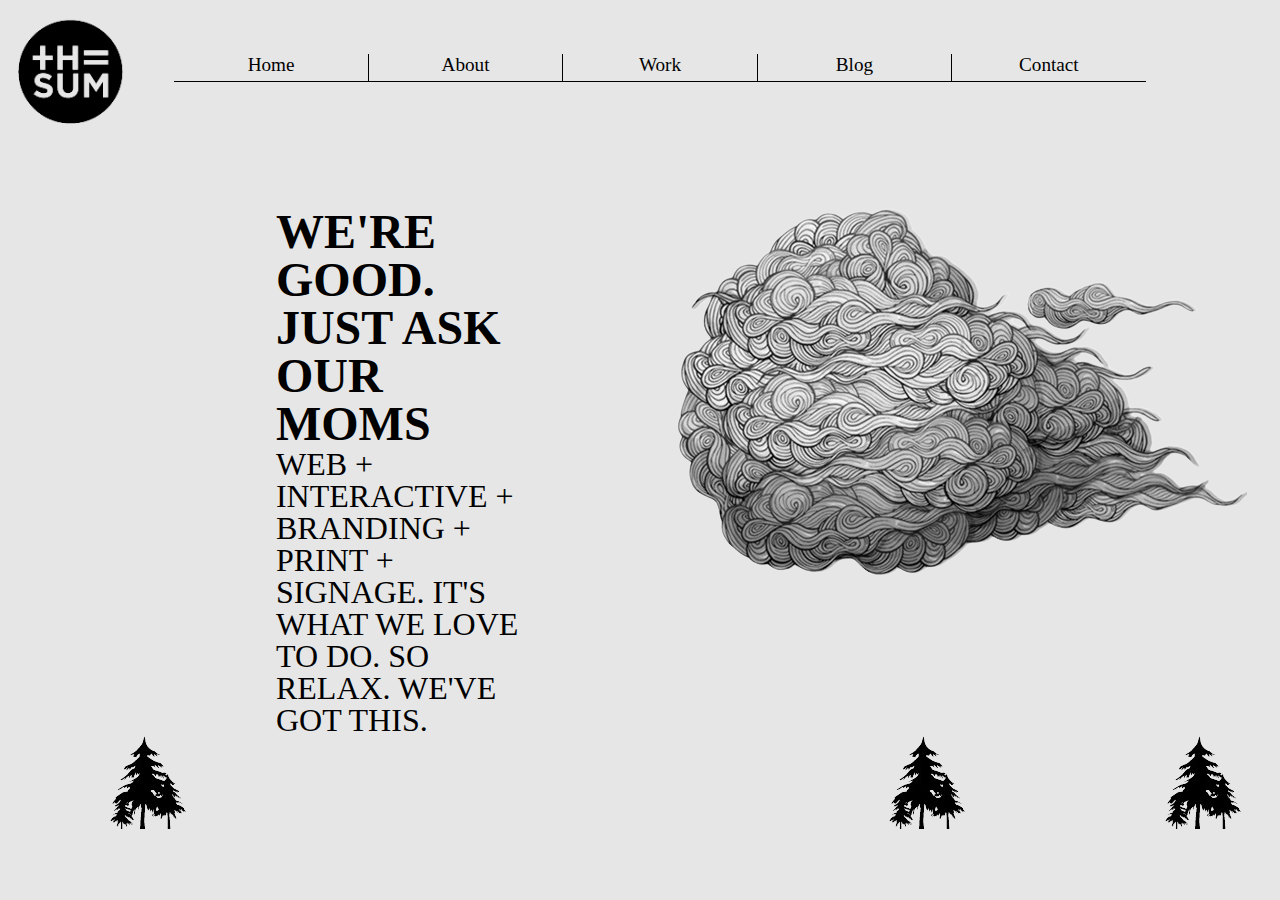
<file: Week 1 HTML , CSS , Bootstrap/Task 1/index.html>
<!DOCTYPE html>
<html lang="en">
  <head>
    <meta charset="UTF-8" />
    <meta name="viewport" content="width=device-width, initial-scale=1.0" />
    <link rel="stylesheet" href="./style.css" />
    <title>Styling | Raveeha Mohsin</title>
  </head>
  <body>
    <div class="container">
      <img src="Assets/96fbf9db-1c17-4141-95cb-749a5663717c.png" />
        <nav id="main-navbar">
          <ul>
            <li><a href="#">Home</a></li>
            <li><a href="#">About</a></li>
            <li><a href="#">Work</a></li>
            <li><a href="#">Blog</a></li>
            <li><a href="#">Contact</a></li>
          </ul>
        </nav>
    </div>
    <section>
        <div class="container2">
            <div class="heading">
                <h1>WE'RE GOOD. JUST ASK OUR MOMS</h1>
                <p>WEB + INTERACTIVE + BRANDING + PRINT + SIGNAGE. IT'S WHAT WE LOVE TO DO. SO RELAX. WE'VE GOT THIS.</p>
            </div>
            <div class="image-container">
                <img src="Assets/Screenshot_2024-06-18_220834-removebg-preview.png" alt="Preview">
            </div>
        </div>
    </section>
    <div style="display: flex; justify-content: space-between;">
        <img src="Assets//Screenshot_2024-06-18_222323-removebg-preview.png" style="margin-left: 5%;">
        <img src="Assets//Screenshot_2024-06-18_222323-removebg-preview.png" style="margin-left: 40%;">
        <img src="Assets//Screenshot_2024-06-18_222323-removebg-preview.png" style="margin-left: 2px;">
    </div>
  </body>
</html>
</file>
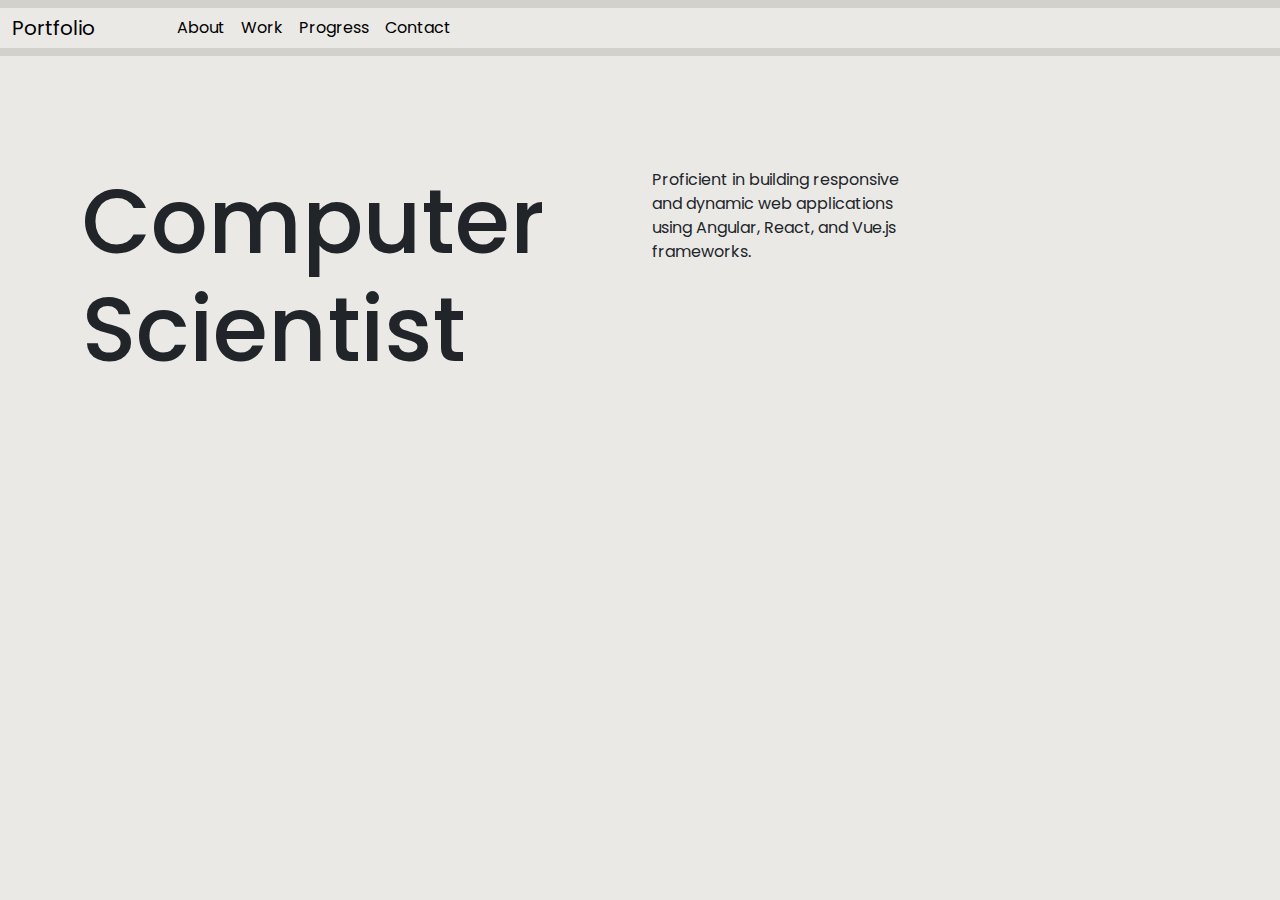
<file: Week 1 HTML , CSS , Bootstrap/Task 3/index.html>
<!DOCTYPE html>
<html lang="en">
<head>
    <meta charset="UTF-8">
    <meta name="viewport" content="width=device-width, initial-scale=1.0">
    <title>Portfolio | Raveeha Mohsin</title>
    <link href="https://cdn.jsdelivr.net/npm/bootstrap@5.3.3/dist/css/bootstrap.min.css" rel="stylesheet" integrity="sha384-QWTKZyjpPEjISv5WaRU9OFeRpok6YctnYmDr5pNlyT2bRjXh0JMhjY6hW+ALEwIH" crossorigin="anonymous">
    <link href="./style.css" rel="stylesheet">
</head>
<body>
    <div>
    <div >
        <nav class="navbar navbar-expand-lg " style="background-color: #D3D1CB;" >
            <div class="container-fluid">
              <button class="navbar-toggler" type="button" data-bs-toggle="collapse" data-bs-target="#navbarTogglerDemo03" aria-controls="navbarTogglerDemo03" aria-expanded="false" aria-label="Toggle navigation">
                <span class="navbar-toggler-icon"></span>
              </button>
              <a class="navbar-brand" href="#">Portfolio</a>
              <div class="collapse navbar-collapse" id="navbarTogglerDemo03">
                <ul class="navbar-nav  me-auto  mb-2 mb-lg-0" style="margin-left: 5%;">
                  <li class="nav-item">
                    <a class="nav-link active" aria-current="page" href="about">About</a>
                  </li>
                  <li class="nav-item">
                    <a class="nav-link active" aria-current="page" href="work">Work</a>
                  </li>
                  <li class="nav-item">
                    <a class="nav-link active" aria-current="page" href="progress">Progress</a>
                  </li>
                  <li class="nav-item">
                    <a class="nav-link active" aria-current="page" href="contact">Contact</a>
                  </li>
                </ul>
              </div>
            </div>
          </nav>
    </div>
    <section id="about">
      <div class="container">
          <div class="row">
              <div class="col-md-6">
                  <h1 >Computer<br>Scientist</h1>
              </div>
              <div class="col-md-6">
                  <p style="margin-right: 50%;">Proficient in building responsive and dynamic web applications using Angular, React, and Vue.js frameworks.</p>
              </div>
          </div>
      </div>
  </section>
</div>
    <script src="https://cdn.jsdelivr.net/npm/bootstrap@5.3.3/dist/js/bootstrap.bundle.min.js" integrity="sha384-YvpcrYf0tY3lHB60NNkmXc5s9fDVZLESaAA55NDzOxhy9GkcIdslK1eN7N6jIeHz" crossorigin="anonymous"></script>
</body>
</html>
</file>
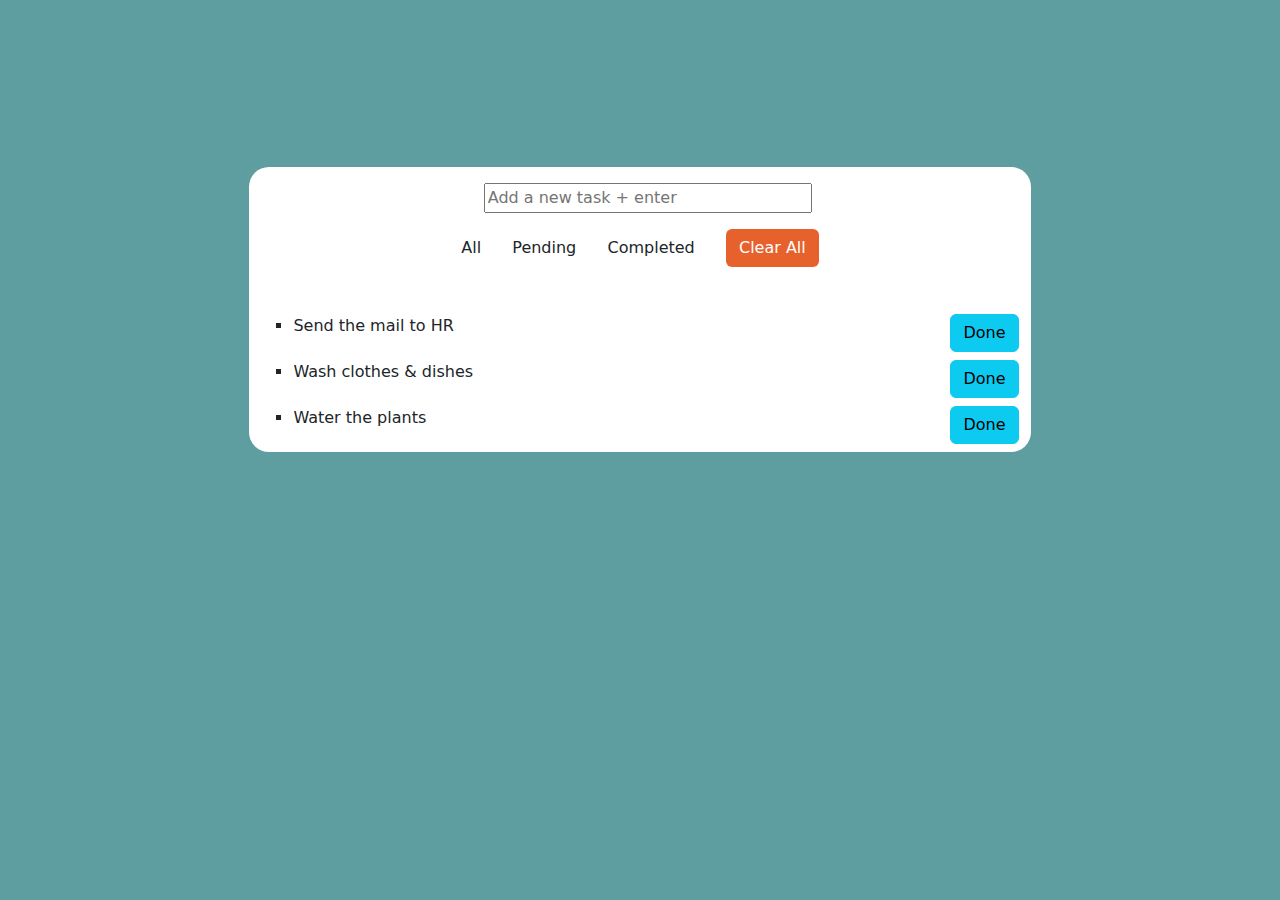
<file: Week 2 Javascript/To do List/index.html>
<!DOCTYPE html>
<html lang="en">
<head>
    <meta charset="UTF-8">
    <meta name="viewport" content="width=device-width, initial-scale=1.0">
    <title>To Do List | Raveeha Mohsin</title>  
    <link href="https://cdn.jsdelivr.net/npm/bootstrap@5.3.3/dist/css/bootstrap.min.css" rel="stylesheet" integrity="sha384-QWTKZyjpPEjISv5WaRU9OFeRpok6YctnYmDr5pNlyT2bRjXh0JMhjY6hW+ALEwIH" crossorigin="anonymous">
    <link rel="stylesheet" href="style.css">
</head>
<body>
    <div class="container">
     <div class="inner-container">
        <div class="inputitem">
            <input type="text" placeholder="Add a new task + enter" required name="inputfield" id="newtasktitle">
        </div>
        <div class="row">
            <ul class="selection">
                <li id="all">All</li>
                <li id="pending">Pending</li>
                <li id="completed">Completed</li>
                <li><button class="btn clearbutton" id="clearbtn">Clear All</button></li>
            </ul>
        </div>
        <div class="container mt-3">
            <ul class="tasks d-flex" style="flex-direction: column;">
                <li class="justify-content-between align-items-center mb-2">
                    Send the mail to HR <button class="btn btn-info float-end">Done</button>
                </li>
                <li class=" justify-content-between align-items-center mb-2">
                    Wash clothes & dishes <button class="btn btn-info float-end">Done</button>
                </li>
                <li class=" justify-content-between align-items-center mb-2">
                    Water the plants <button class="btn btn-info float-end">Done</button>
                </li>
            </ul>
        </div>      
     </div>
    </div>
    <script src="script.js"></script>
    <script src="https://cdn.jsdelivr.net/npm/bootstrap@5.3.3/dist/js/bootstrap.bundle.min.js" integrity="sha384-YvpcrYf0tY3lHB60NNkmXc5s9fDVZLESaAA55NDzOxhy9GkcIdslK1eN7N6jIeHz" crossorigin="anonymous"></script>
</body>
</html>
</file>
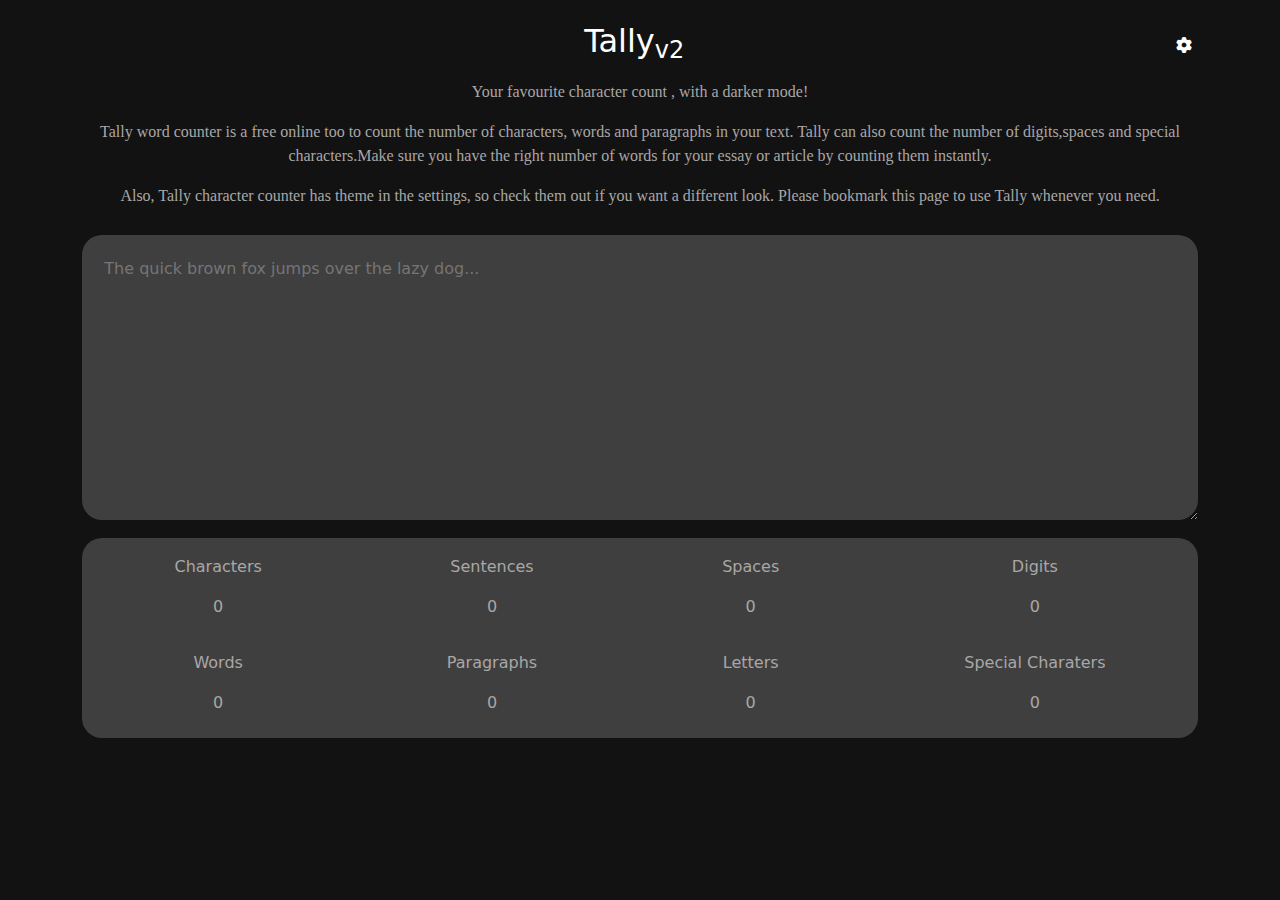
<file: Week 3 Javascript Project/Words & Character Count Web App/index.html>
<!DOCTYPE html>
<html lang="en">
<head>
    <meta charset="UTF-8">
    <meta name="viewport" content="width=device-width, initial-scale=1.0">
    <title>Word Counter</title>
      <link rel="icon" href="https://encrypted-tbn0.gstatic.com/images?q=tbn:ANd9GcQQu73Tz4HMOZPFKJb4qIHIR3M1wW7IHEGwbg&s" type="image/x-icon">
      <link rel="stylesheet" href="https://cdnjs.cloudflare.com/ajax/libs/font-awesome/6.0.0-beta3/css/all.min.css">
      <link href="https://cdn.jsdelivr.net/npm/bootstrap@5.3.3/dist/css/bootstrap.min.css" rel="stylesheet" integrity="sha384-QWTKZyjpPEjISv5WaRU9OFeRpok6YctnYmDr5pNlyT2bRjXh0JMhjY6hW+ALEwIH" crossorigin="anonymous">
      <link rel="stylesheet" href="style.css">
</head>
<body>
    <div class="container">
        <div class="header-title">
            <h2>Tally<sub>v2</sub></h2>
            <button id="changeMode"><i class="fas fa-cog"></i></button>
        </div>
        <div class="content-container">
            <p>Your favourite character count , with a darker mode!</p>
            <p>Tally word counter is a free online too to count the number of characters, words and paragraphs in your text. Tally can also count the number of digits,spaces and special characters.Make sure you have the right number of words for your essay or article by counting them instantly.</p>
            <p>Also, Tally character counter has theme in the settings, so check them out if you want a different look. Please bookmark this page to use Tally whenever you need.</p>
        </div>
        <div class="textbox">
            <textarea rows="10" placeholder="The quick brown fox jumps over the lazy dog..." id="textarea"></textarea>
        </div>
        <div class="box">
            <div class="singleContext">
                <p>Characters</p>
                <p id="character">0</p>
            </div>
            <div class="singleContext">
                <p>Words</p>
                <p id="words">0</p>
            </div>
            <div class="singleContext">
                <p>Sentences</p>
                <p id="sentences">0</p>
            </div>
            <div class="singleContext">
                <p>Paragraphs</p>
                <p id="paragraphs">0</p>
            </div>
            <div class="singleContext">
                <p>Spaces</p>
                <p id="spaces">0</p>
            </div>
            <div class="singleContext">
                <p>Letters</p>
                <p id="letters">0</p>
            </div>
            <div class="singleContext">
                <p>Digits</p>
                <p id="digits">0</p>
            </div>
            <div class="singleContext">
                <p>Special Charaters</p>
                <p id="specialcharacters">0</p>
            </div>
        </div>
        
    </div>
    <script src="script.js"></script>
</body>
</html>
</file>
<file: Week 1 HTML , CSS , Bootstrap/Task 1/style.css>
body{
    background-color: hsl(0, 0%, 90%);
}

.container img{
    float: left;
    width: 10%;
}


#main-navbar{
    justify-content: center;
    align-items: center;
    text-align: center;
    padding-top: 30px;
    padding-right: 10%;
    
}

#main-navbar ul{
    list-style: none;
    display: flex; 
    flex-wrap: wrap;  
}

#main-navbar li{
    
    display: inline;
    padding-right: 35px;
    padding-left: 35px;
    padding-bottom: 5px;
    border-bottom: 1px solid black;
    border-right: 1px solid black;    
    box-sizing: border-box;
    flex: 1 1 0;
   
}
#main-navbar a{
    text-decoration: none ;
    color: black;
    font-size: larger;
    display: inline-block;

}

#main-navbar li:last-child {
    border-right: none; 
}

.container2 {
    display: flex;
    justify-content: space-between;
    margin: 10% 2% 0 2%;
    flex-wrap: wrap;
}

.heading {
    font-size: 2em; 
    margin-right: 8%;
    margin-left: 20%;
    max-width: 20%; 
}

.heading h1 {
    font-size: 1.5em;
    margin: 0; 
    line-height: 1.0;
}

.heading p {
    font-size: 1em; 
    margin: 0;
    line-height: 1.0;
}

.image-container img {
    margin-top: 0;
    max-width: 100%;
    height: auto;
    
}
</file>
<file: Week 1 HTML , CSS , Bootstrap/Task 3/style.css>
@import url('https://fonts.googleapis.com/css2?family=Poppins:wght@200;300;400;500;600;700&display=swap');
*{
    margin: 0;
    padding: 0;
    overflow-x: hidden; 
    overflow-y: hidden;
    font-family: 'Poppins',sans-serif;
    background-color: #eae9e6;
}

#about .row{
    margin-top: 10%;
}


@media (max-width: 576px) {
    #about h1{
        font-size: 30px;
    }
}

@media (min-width: 577px) and (max-width: 768px) {
    #about h1 {
        font-size: 50px; 
    }
}


@media (min-width: 768px) and (max-width: 1000px) {
    #about h1{
        font-size: 65px;
    }
}

@media  (min-width: 1001px) {
    #about h1{
        font-size: 90px;
    }
}
</file>
<file: Week 2 Javascript/To do List/style.css>
body
{
    background-color: cadetblue;
}

.inner-container{
    background-color: white;
    border-radius: 20px;
    margin-top: 15%;
    box-sizing: border-box;
    width: 70%;
    height: auto;
    margin-left: 15%;
}

.inputitem {
    padding-top: 2%; 
    padding-left: 30%;
}

.inputitem input{
    width: 60%;
   
}

.selection{
    display: flex;
    justify-content: center;
    align-items: center;
    
}

.selection li{
    padding: 2%;
    list-style: none;
}

.clearbutton{
    color: white;
    background-color: rgb(231, 97, 44) ;
}

.clearbutton:hover{
    background-color: rgb(236, 143, 106) ;
}

.tasks{
    margin-bottom: 5%;
    list-style-type:square;

}
</file>
<file: Week 3 Javascript Project/Words & Character Count Web App/style.css>
body{
    background-color: rgb(18, 18, 18);
    color: white;
}

.header-title{
    display: flex;
    justify-content: space-between;
    margin-top: 2%;
}
.header-title h2{
    justify-content: center;
    align-items: center;
    text-align: center;
    margin-left: 45%;
}
.header-title button{
    background-color: transparent;
    border: none;
    color: white;
}

.content-container{
    margin-top: 1%;
    font-family:'Times New Roman', Times, serif;
    color: rgb(169, 167, 167);
    display: flex;
    flex-direction: column;
    justify-content: center;
    align-items: center;
    text-align: center;
}

.textbox{
    margin-top: 1%;
}

.textbox textarea{
    width: 100%;
    border-radius: 20px;
    background-color: rgb(63, 63, 63) ;
    border: none;
    padding:2%;
    color: white;
}

.box{
    margin-top: 1%;
    width: 100%;
    background-color: rgb(63, 63, 63);
    border-radius: 20px;
    border: none;
    height: 200px;
    margin-bottom: 2%;
    display:  flex;
    flex-direction: column;
    flex-wrap: wrap;
}
.singleContext{
    padding-top: 1.5%;
   text-align: center;
   color: rgb(169, 167, 167);
    
}
</file>
